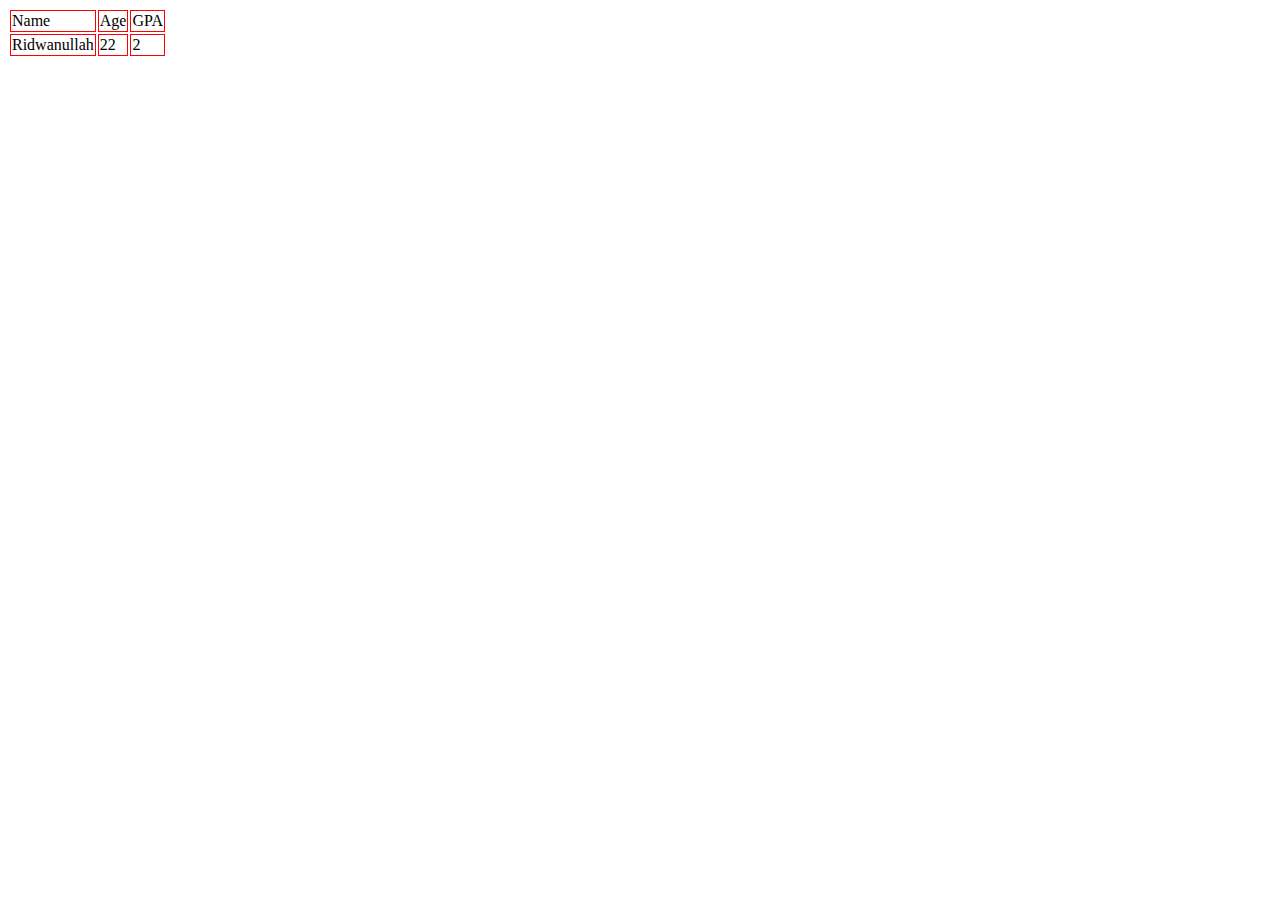
<file: newsite/index.html>
<!DOCTYPE html>
<html lang="en">
<head>
    <meta charset="UTF-8">
    <meta http-equiv="X-UA-Compatible" content="IE=edge">
    <meta name="viewport" content="width=device-width, initial-scale=1.0">
    <title>Document</title>
    <style>



tr,td{
    border: 1px solid red;
}



       
    </style>
</head>
<body>

    

<table >
    <tr>
        <td>Name</td>
        <td>Age</td>
        <td>GPA</td>
    </tr>
    <tr>
        <td>Ridwanullah</td>
        <td>22</td>
        <td>2</td>
    </tr>
  
</table>

  

</body>
</html>
</file>
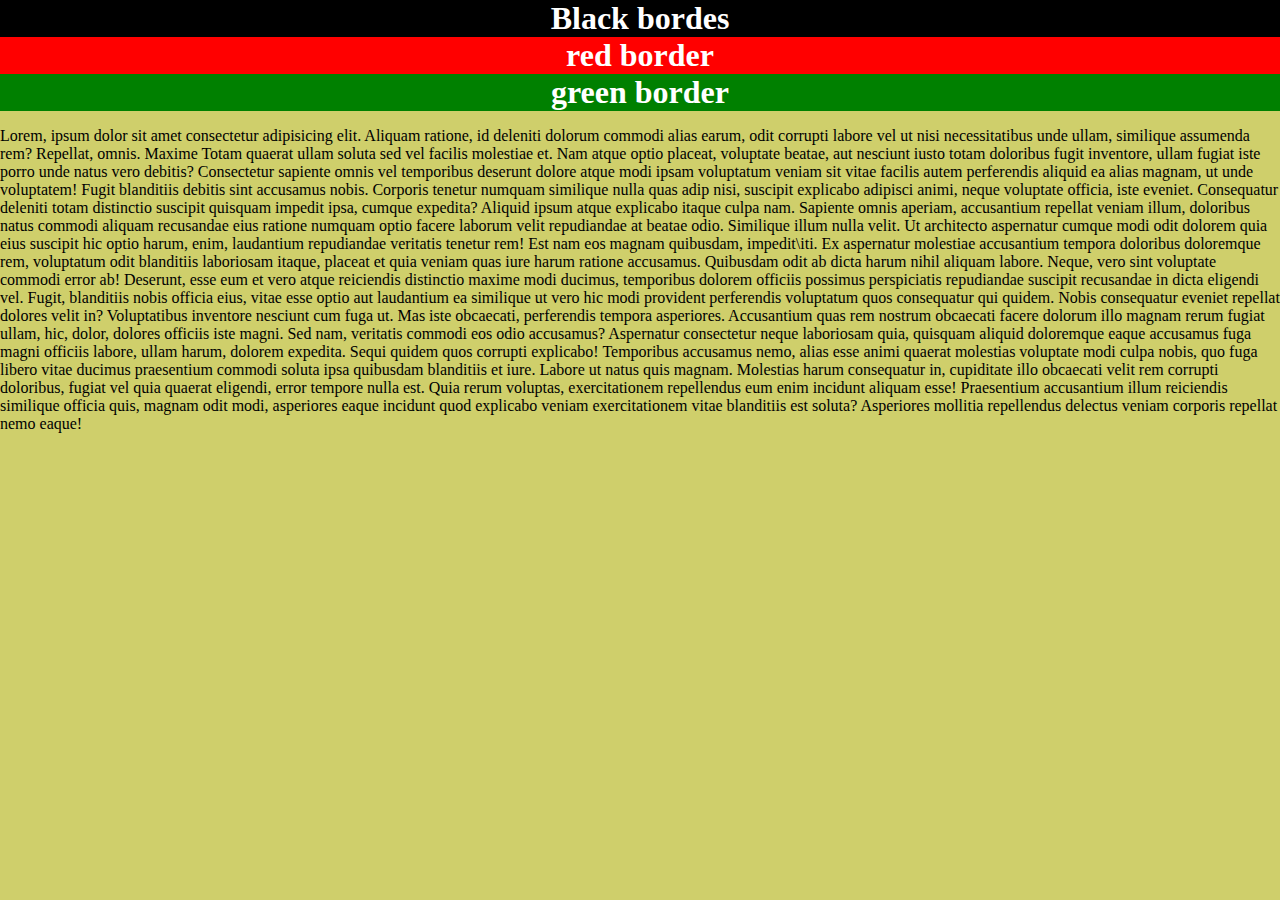
<file: newsite/contactme.html>
<!DOCTYPE html>
<html lang="en">
<head>
   
    <title>Reiaz</title>
    <style>
        body{
            margin: 0px;
            background-color: hwb(60 42% 19%);
            
        }
        h1{
            margin: 0px;
            
        }
        .black{
            
            background-color: black;
            color: white;
            
            text-align: center;
            
        }
        .red{
            background-color: red;
            color: white;
            text-align: center;
            
        }
        .green{
            
            background-color: green;
            color: white;
            text-align: center;

        }
    </style>
</head>
<body>
   <div class="black">
    <h1>Black bordes</h1>
   </div>
    <div class="red">
        <h1>red border</h1>
    </div>
    <div class="green">
        <h1>green border</h1>
    </div>
    <div class="p">
        <p>Lorem, ipsum dolor sit amet consectetur adipisicing elit. Aliquam ratione, id deleniti dolorum commodi alias earum, odit corrupti labore vel ut nisi necessitatibus unde ullam, similique assumenda rem? Repellat, omnis.
        Maxime 
        Totam quaerat ullam soluta sed vel facilis molestiae et. Nam atque optio placeat, voluptate beatae, aut nesciunt iusto totam doloribus fugit inventore, ullam fugiat iste porro unde natus vero debitis?
        Consectetur sapiente omnis vel temporibus deserunt dolore atque modi ipsam voluptatum veniam sit vitae facilis autem perferendis aliquid ea alias magnam, ut unde voluptatem! Fugit blanditiis debitis sint accusamus nobis.
        Corporis tenetur numquam similique nulla quas adip nisi, suscipit explicabo adipisci animi, neque voluptate officia, iste eveniet. Consequatur deleniti totam distinctio suscipit quisquam impedit ipsa, cumque expedita?
        Aliquid ipsum atque explicabo itaque culpa nam. Sapiente omnis aperiam, accusantium repellat veniam illum, doloribus natus commodi aliquam recusandae eius ratione numquam optio facere laborum velit repudiandae at beatae odio.
        Similique illum nulla velit. Ut architecto aspernatur cumque modi odit dolorem quia eius suscipit hic optio harum, enim, laudantium repudiandae veritatis tenetur rem! Est nam eos magnam quibusdam, impedit\iti.
        Ex aspernatur molestiae accusantium tempora doloribus doloremque rem, voluptatum odit blanditiis laboriosam itaque, placeat et quia veniam quas iure harum ratione accusamus. Quibusdam odit ab dicta harum nihil aliquam labore.
        Neque, vero sint voluptate commodi error ab! Deserunt, esse eum et vero atque reiciendis distinctio maxime modi ducimus, temporibus dolorem officiis possimus perspiciatis repudiandae suscipit recusandae in dicta eligendi vel.
        Fugit, blanditiis nobis officia eius, vitae esse optio aut laudantium ea similique ut vero hic modi provident perferendis voluptatum quos consequatur qui quidem. Nobis consequatur eveniet repellat dolores velit in?
        Voluptatibus inventore nesciunt cum fuga ut. Mas iste obcaecati, perferendis tempora asperiores. Accusantium quas rem nostrum obcaecati facere dolorum illo magnam rerum fugiat ullam, hic, dolor, dolores officiis iste magni.
        Sed nam, veritatis commodi eos odio accusamus? Aspernatur consectetur neque laboriosam quia, quisquam aliquid doloremque eaque accusamus fuga magni officiis labore, ullam harum, dolorem expedita. Sequi quidem quos corrupti explicabo!
        Temporibus accusamus nemo, alias esse animi quaerat molestias voluptate modi culpa nobis, quo fuga libero vitae ducimus praesentium commodi soluta ipsa quibusdam blanditiis et iure. Labore ut natus quis magnam.
        Molestias harum consequatur in, cupiditate illo obcaecati velit rem corrupti doloribus, fugiat vel quia quaerat eligendi, error tempore nulla est. Quia rerum voluptas, exercitationem repellendus eum enim incidunt aliquam esse!
        Praesentium accusantium illum reiciendis similique officia quis, magnam odit modi, asperiores eaque incidunt quod explicabo veniam exercitationem vitae blanditiis est soluta? Asperiores mollitia repellendus delectus veniam corporis repellat nemo eaque!</p>
    </div>
</body>
</html>
</file>
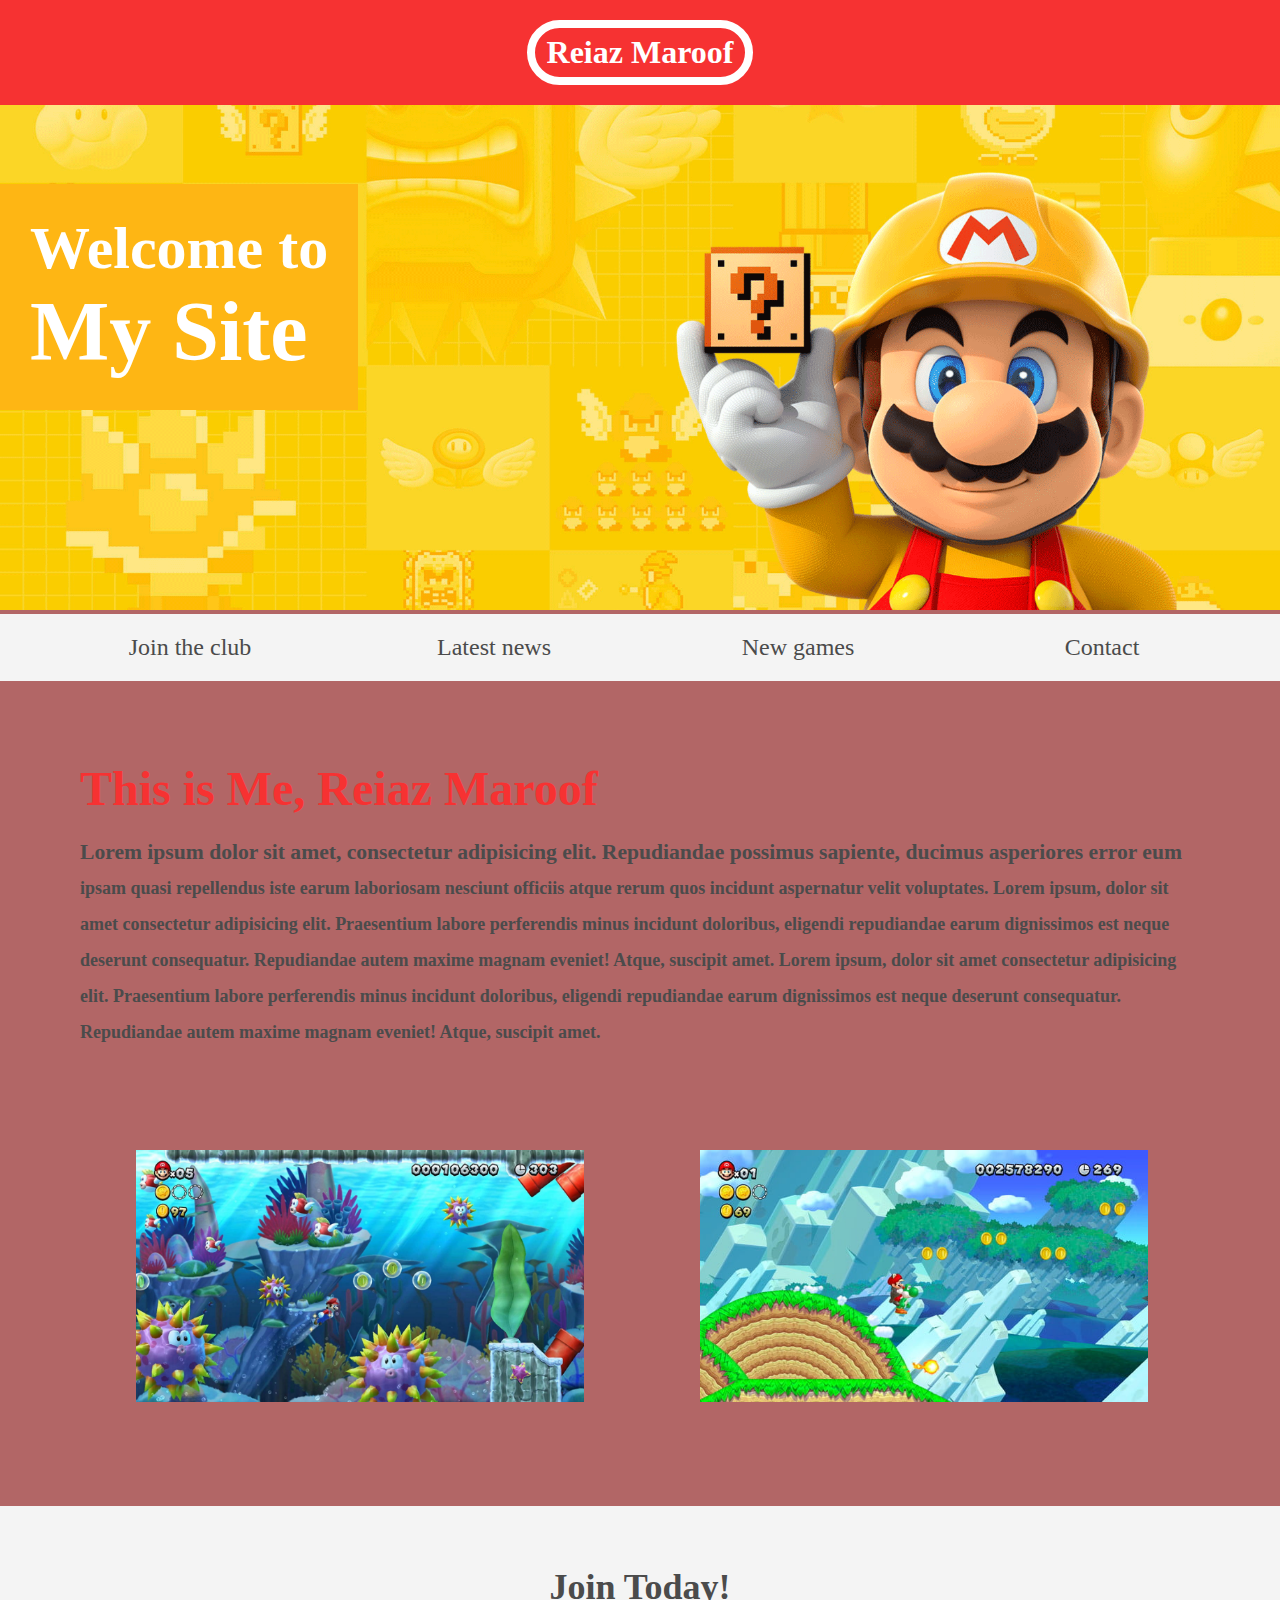
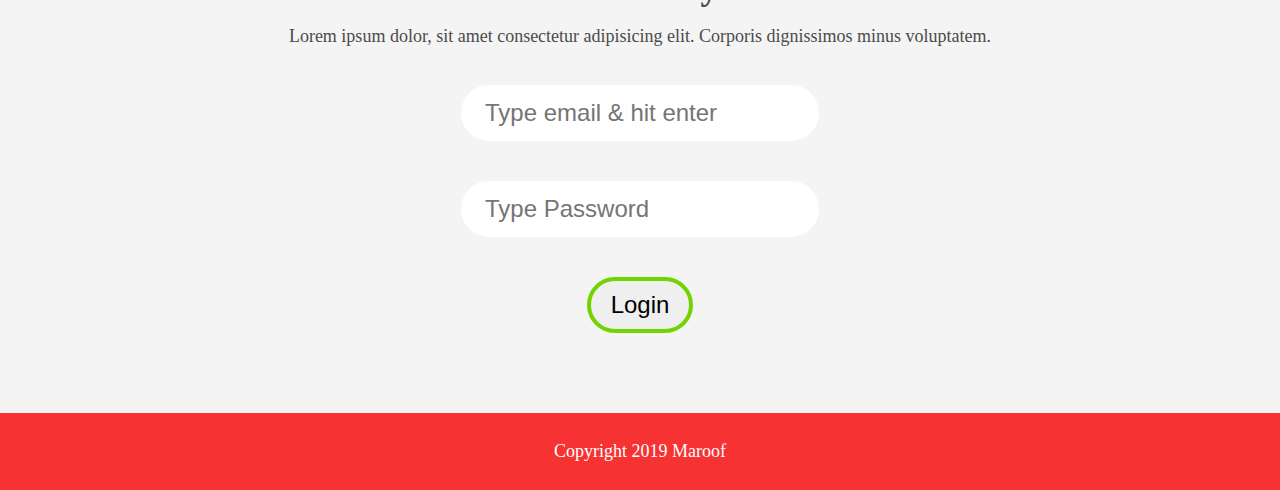
<file: newsite/newsite.html>
<!DOCTYPE html>
<html lang="en">
<head>
    <title>Reiaz's Personal Site</title>
    <link rel="stylesheet" href="newsite.css">
</head>
<body>
   
    <header>
    <h1>Reiaz Maroof</h1>
</header>
<section class="banner">
  <img src="pic 1.png" alt="marioclub welcome banner">
  <div class="welcome">
    <h2>Welcome to <br><span>My Site</span></h2>
  </div>
</section>
<nav class="main-nav">
  <ul>
    <li><a href="/join.html" class="join" target="_blank">Join the club</a></li>
    <li><a href="https://www.thenews.com.pk/" target="_blank">Latest news</a></li>
    <li><a href="https://poki.com/en/new" target="_blank">New games</a></li>
    <li><a href="contactme.html">Contact</a></li>
  </ul>
</nav>
<main>
  <article>
    <h2>This is Me, Reiaz Maroof<h2>
    <p>Lorem ipsum dolor sit amet, consectetur adipisicing elit. Repudiandae possimus sapiente, ducimus asperiores error eum ipsam quasi repellendus iste earum laboriosam nesciunt officiis atque rerum quos incidunt aspernatur velit voluptates. Lorem ipsum, dolor sit amet consectetur adipisicing elit. Praesentium labore perferendis minus incidunt doloribus, eligendi repudiandae earum dignissimos est neque deserunt consequatur. Repudiandae autem maxime magnam eveniet! Atque, suscipit amet. Lorem ipsum, dolor sit amet consectetur adipisicing elit. Praesentium labore perferendis minus incidunt doloribus, eligendi repudiandae earum dignissimos est neque deserunt consequatur. Repudiandae autem maxime magnam eveniet! Atque, suscipit amet.</p>
  </article>
  <ul class="images">
    <li><img src="pic 2.png" alt="this is picture"></li>
    <li><img src="pic 3.png" alt="mario thumbnail 2"></li>
  </ul>
</main>
<section class="join">
  <h2>Join Today!</h2>
  <p>Lorem ipsum dolor, sit amet consectetur adipisicing elit. Corporis dignissimos minus voluptatem.</p>
  <form action="" method="">
    <input type="email" name="email" placeholder="Type email & hit enter" required>
    <br>
    <input type="password" name="password" placeholder="Type Password" required>
    <br>
    <input type="submit" name="submit" value="Login">
  </form>
</section>
<footer>
  <p class="copyright">Copyright 2019 Maroof</p>
</footer>

</body>
</html>
</file>
<file: newsite/newsite.css>
html{
  background-color: hwb(0 40% 30%);
}
body, ul, li, h1, h2, a{
  margin: 0;
  padding: 0;
  font-family: tahoma;
}
p{
  font-size: 18px;
}
header{
  background-color: #F63232;
  padding: 20px 0;
  text-align: center;
  position: fixed;
  width: 100%;
  top: 0;
  left: 0;
  z-index: 1;
}
header h1{
  color: white;
  border: 8px solid white;
  display: inline-block;
  padding: 6px 12px;
  border-radius: 36px;
}
.banner{
  position: relative;
}
.banner img{
  max-width: 100%;
}
.banner .welcome{
  background:#FEB614;
  color: white;
  padding: 30px;
  font-size: 60px;
  position: absolute;
  left: 0;
  top: 30%;
} 
.banner .welcome span{
  font-size: 1.4em;
}
nav{
  background: #F4F4F4;
  padding: 20px;
  position: sticky;
  top: 106px;
  z-index: 1;
}
nav ul{
  white-space: nowrap;
  max-width: 1200px;
  margin: 0 auto;
  text-align: center;
}
nav li{
  width: 25%;
  display: inline-block;
  font-size: 24px;
}
nav li a{
  text-decoration: none;
  color: #4B4B4B;
}
nav li a:hover{
  text-decoration: underline;
}

main{
  max-width: 100%;
  width: 1200px;
  margin: 80px auto;
  padding: 0 40px;
  box-sizing: border-box;
}
article h2{
  color: #F63232;
  font-size: 48px;
}
article p{
  line-height: 2em;
  color: #4B4B4B;
}
article p::first-line{
  font-weight: bold;
  font-size: 1.2em;
}
.images{
  text-align: center;
  margin: 80px 0;
  white-space: nowrap;
}
.images li{
  display: inline-block;
  list-style-type: none;
  width: 40%;
  margin: 20px 5%;
  position: relative;
}
.images li:hover{
  top: -4px;
}
.images li img{
  max-width: 100%;
}
section.join{
  background: #F4F4F4;
  text-align: center;
  padding: 60px 20px;
  color: #4B4B4B;
}
section.join h2{
  font-size: 36px;
}
form input{
  margin: 20px 0;
  padding: 10px 20px;
  font-size: 24px;
  border-radius: 28px;
  border: 4px solid white;
}
form input:focus{
  border: 4px dashed #4B4B4B;
  outline: none;
}
form input:valid{
  border: 4px solid #71d300;
}
footer{
  background: #F63232;
  color: white;
  padding: 10px;
  text-align: center;
}

@media screen and (max-width: 1400px){

  .banner .welcome{
    font-size: 40px;
  }

}

@media screen and (max-width: 960px){

  .banner .welcome{
    font-size: 28px;
  }
  nav li{
    font-size: 18px;
  }

}

@media screen and (max-width: 700px){

  .banner .welcome{
    font-size: 20px;
    position: relative;
    text-align: center;
  }
  .banner .welcome br{
    display: none;
  }
  .banner .welcome span{
    font-size: 1em;
  }
  nav li{
    font-size: 18px;
  }
  .images li{
    width: 100%;
    display: block;
    margin: 20px auto;
  }
}

@media screen and (max-width: 560px){

  .banner .welcome{
    font-size: 20px;
    position: relative;
    text-align: center;
  }
  .banner .welcome br{
    display: none;
  }
  .banner .welcome span{
    font-size: 1em;
  }
  nav li{
    display: block;
    width: 100%;
    margin: 12px 0;
  }
  article h2{
    font-size: 36px;
  }
  header, nav{
    position: relative;
    top: 0;
  }
  
}
</file>
